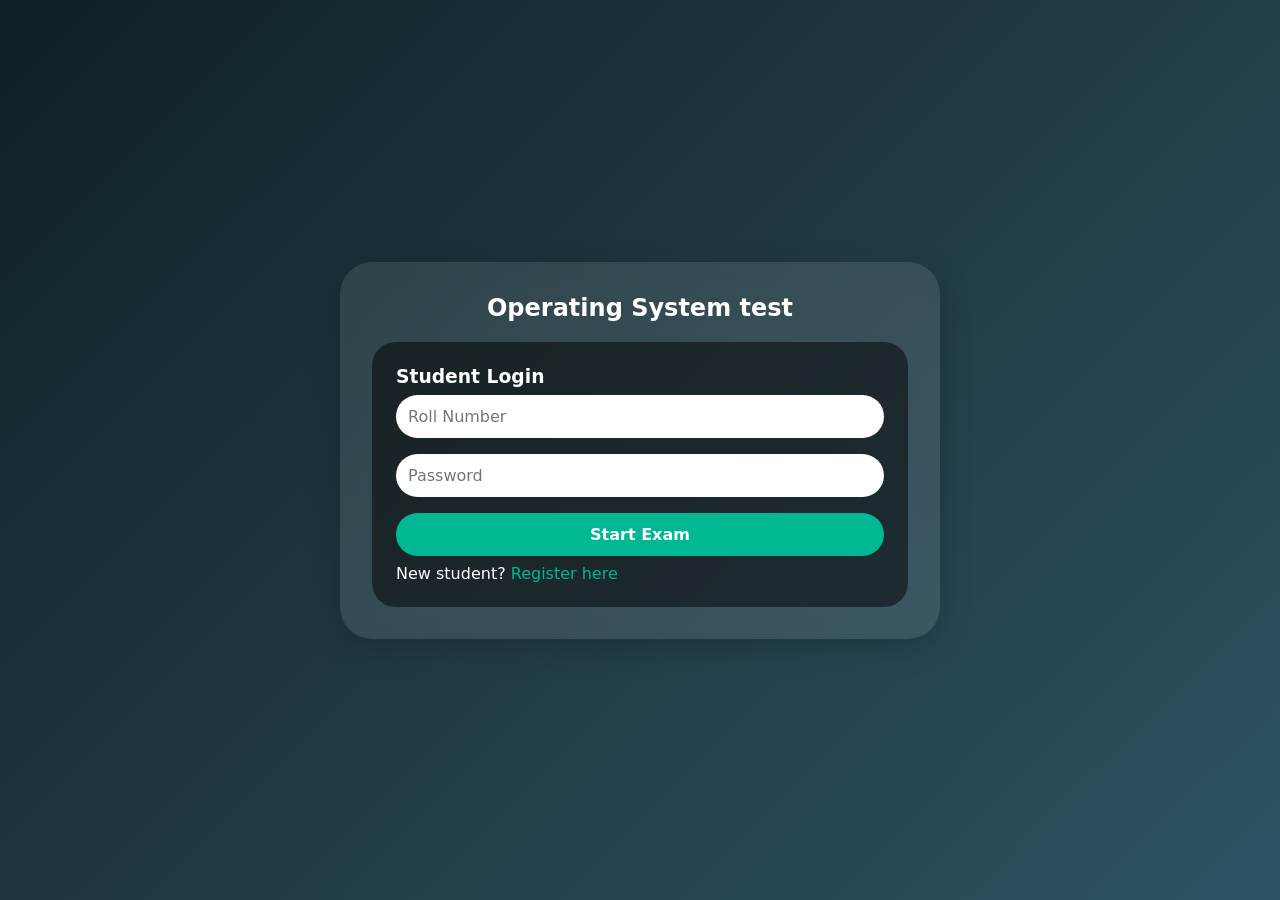
<file: index.html>
<!DOCTYPE html>
<html lang="en">
<head>
    <meta charset="UTF-8">
    <meta name="viewport" content="width=device-width, initial-scale=1.0">
    <title>OS Exam - Student Login</title>
    <link rel="stylesheet" href="assets/css/style.css">
</head>
<body>
    <div class="container">
        <h2>Operating System test</h2>
        <div class="form-box">
            <h3>Student Login</h3>
            <input type="text" id="roll_no" placeholder="Roll Number">
            <input type="password" id="password" placeholder="Password">
            <button onclick="login()">Start Exam</button>
            <p>New student? <a href="#" onclick="showRegister()">Register here</a></p>
        </div>
        <div class="form-box" id="registerBox" style="display:none;">
            <h3>Student Register</h3>
            <input type="text" id="fullname" placeholder="Full Name">
            <input type="text" id="new_roll" placeholder="Roll Number">
            <input type="password" id="new_pass" placeholder="Password">
            <button onclick="register()">Register</button>
            <p><a href="#" onclick="hideRegister()">Back to Login</a></p>
        </div>
    </div>
    <script src="assets/js/script.js"></script>
</body>
</html>
</file>
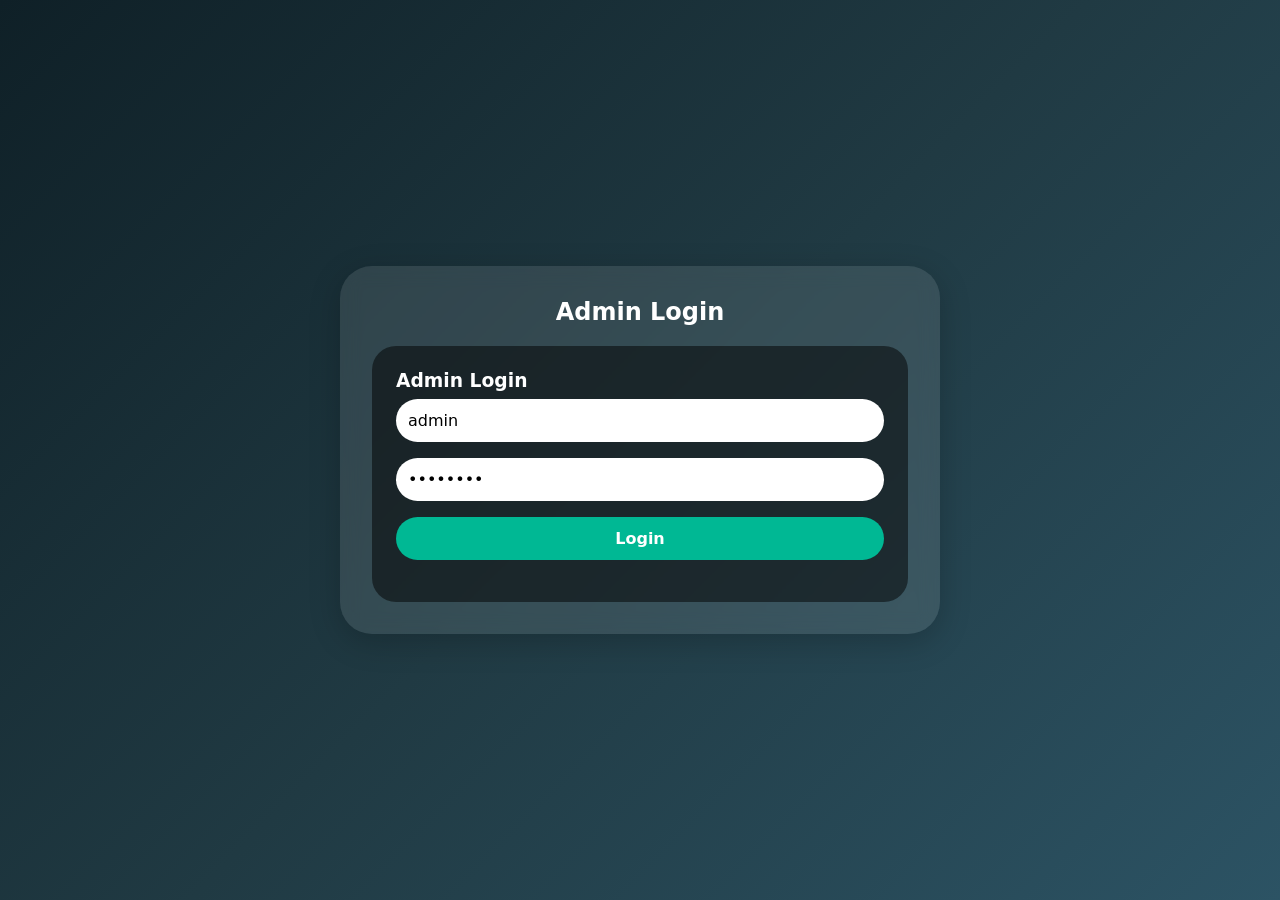
<file: admin/login.html>
<!DOCTYPE html>
<html lang="en">
<head>
    <meta charset="UTF-8">
    <title>Admin Login</title>
    <link rel="stylesheet" href="../assets/css/style.css">
</head>
<body>
<div class="container">
    <h2>Admin Login</h2>
    <div class="form-box">
        <h3>Admin Login</h3>
        <input type="text" id="username" placeholder="Username" value="admin">
        <input type="password" id="password" placeholder="Password" value="admin123">
        <button onclick="login()">Login</button>
        <div id="errorMsg" style="color: #ff9999; margin-top: 10px;"></div>
    </div>
</div>

<script>
async function login() {
    let username = document.getElementById("username").value;
    let password = document.getElementById("password").value;
    
    document.getElementById("errorMsg").innerHTML = "Logging in...";
    
    try {
        let response = await fetch("../api/login_admin.php", {
            method: "POST",
            headers: {"Content-Type": "application/x-www-form-urlencoded"},
            body: `username=${encodeURIComponent(username)}&password=${encodeURIComponent(password)}`
        });
        
        let text = await response.text();
        console.log("Response:", text);
        
        if (text.trim() === "success") {
            window.location.href = "dashboard.php";
        } else {
            document.getElementById("errorMsg").innerHTML = "Invalid username or password";
        }
    } catch(error) {
        console.error("Error:", error);
        document.getElementById("errorMsg").innerHTML = "Connection error: " + error.message;
    }
}
</script>
</body>
</html>
</file>
<file: assets/css/style.css>
* {
    margin: 0;
    padding: 0;
    box-sizing: border-box;
    font-family: system-ui, 'Segoe UI', sans-serif;
}

body {
    background: linear-gradient(135deg, #0f2027, #203a43, #2c5364);
    min-height: 100vh;
    display: flex;
    justify-content: center;
    align-items: center;
    padding: 20px;
}

.container {
    background: rgba(255,255,255,0.1);
    backdrop-filter: blur(10px);
    padding: 2rem;
    border-radius: 2rem;
    width: 90%;
    max-width: 600px;
    box-shadow: 0 8px 32px rgba(0,0,0,0.2);
    color: white;
}

h2 {
    text-align: center;
    margin-bottom: 20px;
}

.form-box {
    background: rgba(0,0,0,0.5);
    padding: 1.5rem;
    border-radius: 1.5rem;
    margin-top: 1rem;
}

input, button, select {
    width: 100%;
    padding: 12px;
    margin: 8px 0;
    border: none;
    border-radius: 2rem;
    font-size: 1rem;
}

button {
    background: #00b894;
    color: white;
    font-weight: bold;
    cursor: pointer;
    transition: 0.3s;
}

button:hover {
    background: #019874;
}

a {
    color: #00b894;
    text-decoration: none;
}

a:hover {
    text-decoration: underline;
}
</file>
